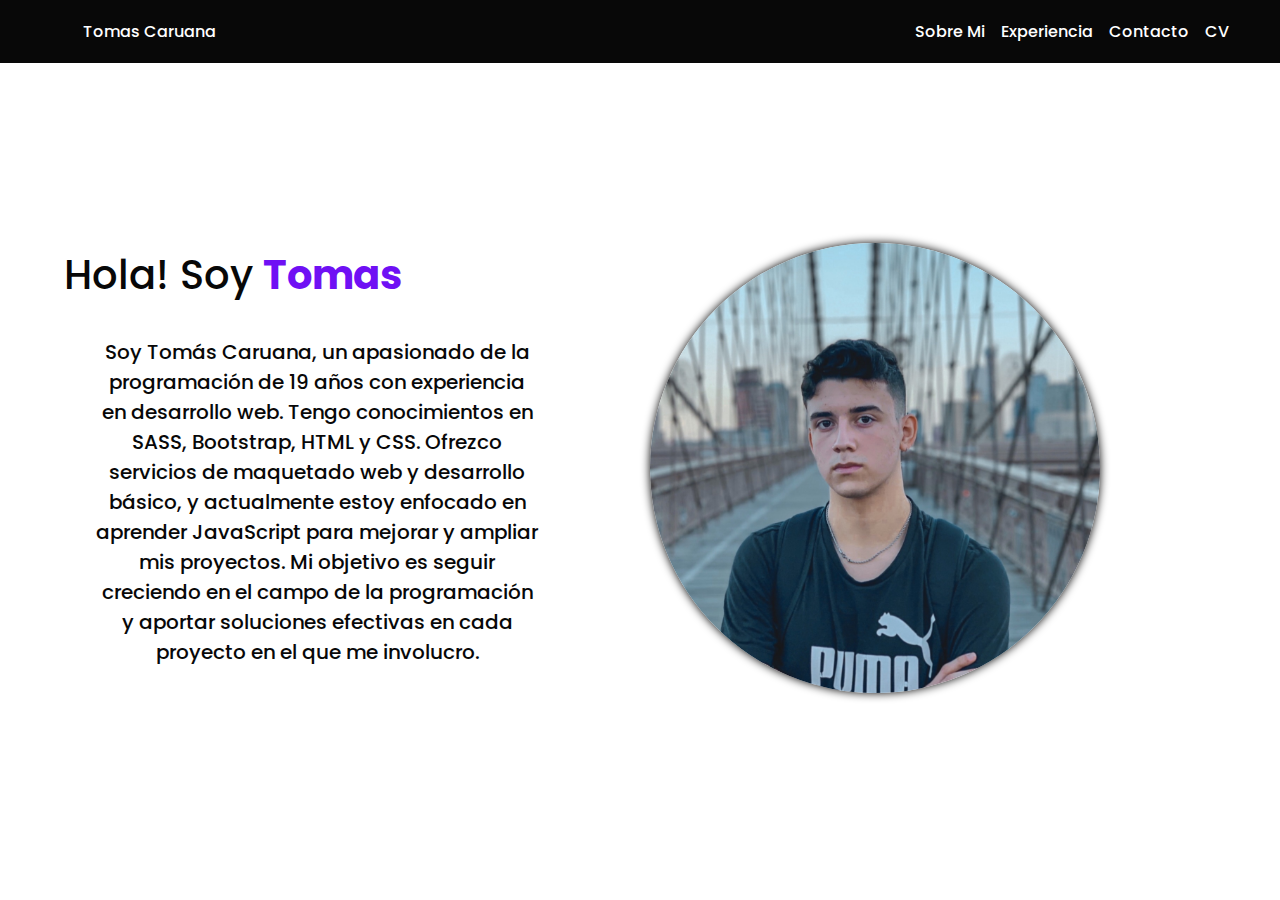
<file: index.html>
<!DOCTYPE html>
<html lang="en">
<head>
    <meta charset="UTF-8">
    <meta name="viewport" content="width=device-width, initial-scale=1.0">
    <!--Link iconos-->
    <link href='https://unpkg.com/boxicons@2.1.4/css/boxicons.min.css' rel='stylesheet'>
    <!--Link css e imagenes-->
    <link rel="stylesheet" href="/css/styles.css">
    <link rel="stylesheet" href="/img/">
    <!--Link fuente-->
    <link rel="preconnect" href="https://fonts.googleapis.com">
<link rel="preconnect" href="https://fonts.gstatic.com" crossorigin>
<link href="https://fonts.googleapis.com/css2?family=Poppins:ital,wght@0,100;0,200;0,300;0,400;0,500;0,600;0,700;0,800;0,900;1,100;1,200;1,300;1,400;1,500;1,600;1,700;1,800;1,900&display=swap" rel="stylesheet">

    <title>Home</title>
</head>

<body>
    <header>
        <section>
            <span><a href="/index.html">Tomas Caruana</a></span>
            <div>
                <nav>
                    <ul>
                        <li><a href="/pages/Sobre mi.html">Sobre Mi</a></li>
                        <li><a href="/pages/Servicios.html">Experiencia</a></li>
                        <li><a href="/pages/Contacto.html">Contacto</a></li>
                        <li><a href="/pages/CV.html">CV</a></li>
                    </ul>
                </nav>
            </div>
        </section>
    </header>
    <main>
        <section>
            <div class="texto">
                <h1>Hola! Soy <span>Tomas</span></h1>
                <p>Soy Tomás Caruana, un apasionado de la programación de 19 años con experiencia en desarrollo web. Tengo conocimientos en SASS, Bootstrap, HTML y CSS. Ofrezco servicios de maquetado web y desarrollo básico, y actualmente estoy enfocado en aprender JavaScript para mejorar y ampliar mis proyectos. Mi objetivo es seguir creciendo en el campo de la programación y aportar soluciones efectivas en cada proyecto en el que me involucro.</p>
            </div>
            <div class="foto">
                <img src="/img/IMG_6095.jpg" alt="Foto Tomas">
            </div>
        </section>
    </main>
</body>
</html>
</file>
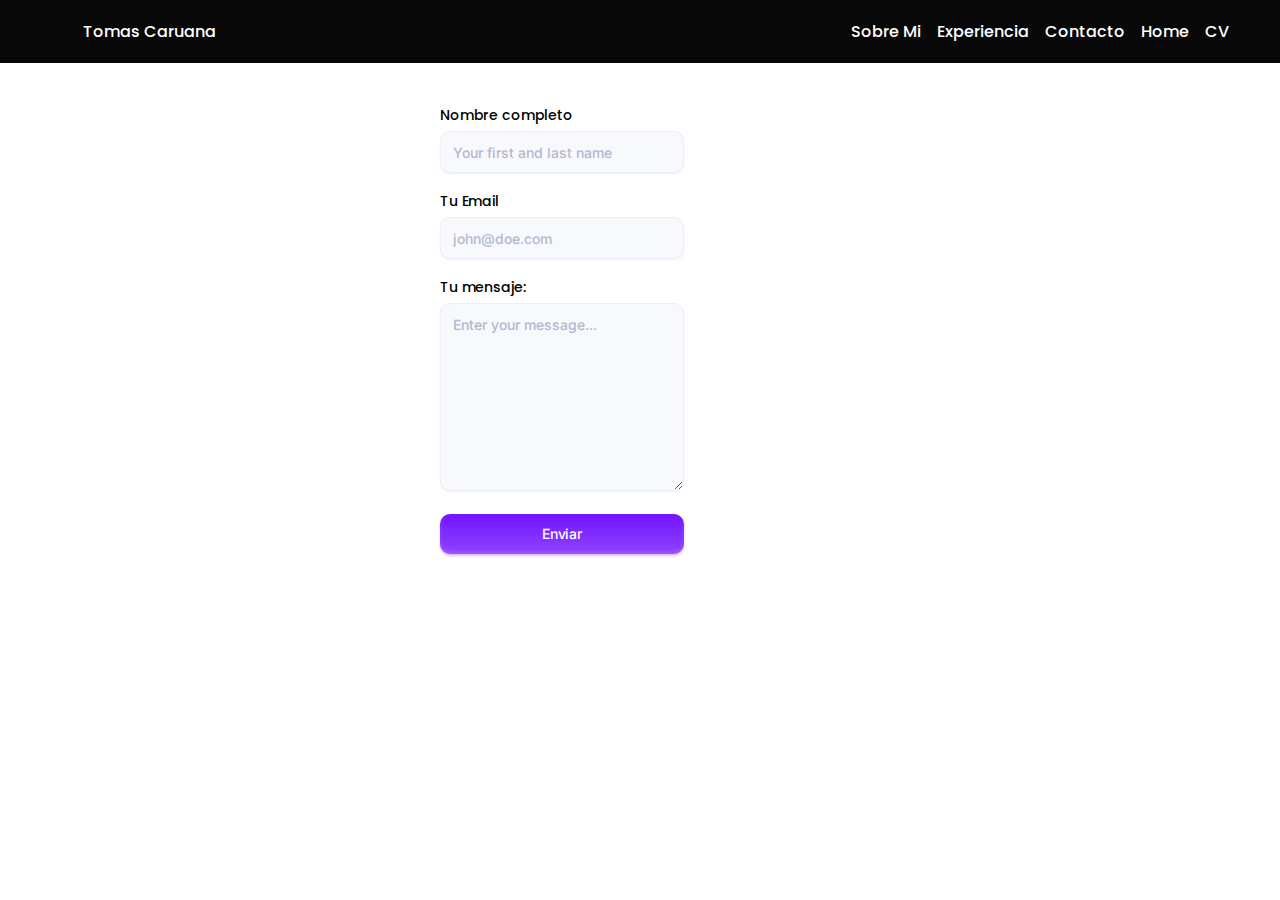
<file: pages/Contacto.html>
<!DOCTYPE html>
<html lang="en">
<head>
    <meta charset="UTF-8">
    <meta name="viewport" content="width=device-width, initial-scale=1.0">
    <!--Link iconos-->
    <link href='https://unpkg.com/boxicons@2.1.4/css/boxicons.min.css' rel='stylesheet'>
    <!--Link css e imagenes-->
    <link rel="stylesheet" href="/css/styles.css">
    <link rel="stylesheet" href="/img/">
    <!--Link fuente-->
    <link rel="preconnect" href="https://fonts.googleapis.com">
<link rel="preconnect" href="https://fonts.gstatic.com" crossorigin>
<link href="https://fonts.googleapis.com/css2?family=Poppins:ital,wght@0,100;0,200;0,300;0,400;0,500;0,600;0,700;0,800;0,900;1,100;1,200;1,300;1,400;1,500;1,600;1,700;1,800;1,900&display=swap" rel="stylesheet">
    <title>Document</title>
</head>
<body>
    <header>
        <section>
            <span><a href="/index.html">Tomas Caruana</a></span>
            <div>
                <nav>
                    <ul>
                        <li><a href="/pages/Sobre mi.html">Sobre Mi</a></li>
                        <li><a href="/pages/Servicios.html">Experiencia</a></li>
                        <li><a href="/pages/Contacto.html">Contacto</a></li>
                        <li><a href="/index.html">Home</a></li>
                        <li><a href="/pages/CV.html">CV</a></li>
                    </ul>
                </nav>
            </div>
        </section>
    </header>
    <main>
        <section class="formcarry-container">
            <form action="#" method="POST" enctype="multipart/form-data">
            
            <div class="formcarry-block">
                <label for="fc-generated-1-name">Nombre completo</label>
                <input type="text" name="name" id="fc-generated-1-name" placeholder="Your first and last name" />
            </div>
                
            <div class="formcarry-block">
                <label for="fc-generated-1-email">Tu Email</label>
                <input type="email" name="email" id="fc-generated-1-email" placeholder="john@doe.com" />
            </div>
                
            <div class="formcarry-block">
                <label for="fc-generated-1-message">Tu mensaje:</label>
                <textarea name="message" name="message" id="fc-generated-1-message" placeholder="Enter your message..."></textarea>
            </div>
                
            <div class="formcarry-block">  
                <button type="submit">Enviar</button>
            </div>
            
            </form>
        </section>
        
        <style>
            
            @import url('https://fonts.googleapis.com/css2?family=Inter:wght@400;500&display=swap');
        
            .formcarry-container {
                box-sizing: border-box;
                margin: 40px auto 0 auto;
                padding: 0;
                font-family: "Inter", sans-serif;
                font-size: 14px;
                font-weight: 400;
                line-height: 24px;
                letter-spacing: -0.01em;
                color: black;
                width: 400px;
        
                /* NORMAL */
                --fc-normal-filed-bg-color: #F7F9FC;
                --fc-border-color: #ECEFF9;
                --fc-normal-text-color: #0E0B3D;
                --fc-normal-placeholder-color: #B3B8D0;
        
                /* PRIMARY COLOR | HSL FORMAT*/
                --fc-primary-color-hue: 264;
                --fc-error-color-hue: 356;
                --fc-primary-hsl: var(--fc-primary-color-hue), 100%, 54%;
                --fc-error-hsl: var(--fc-error-color-hue), 100%, 54%;
        
                /* HOVER */
                --fc-field-hover-bg-color: #FFFFFF;
                --fc-border-hover-color: #DDE0EE;
                --fc-field-hover-text-color: #B3B8D0;
        
                --fc-border-active-color: #1463FF;
            }
        
              .formcarry-container * {
                box-sizing: border-box;
            }
        
            .formcarry-container label {
                display: block;
                cursor: pointer;
            }
        
            .formcarry-container .formcarry-block:not(:first-child) {
                margin-top: 16px;
            }
        
            /*=============================================
            =            Fields           =
            =============================================*/
            
            .formcarry-container input,
            .formcarry-container textarea,
            .formcarry-container select {
                margin-top: 4px;
                width: 100%;
                height: 42px;
                border: 1px solid var(--fc-border-color);
                box-shadow: 0 1px 2px var(--fc-border-color);
                color: var(--fc-normal-text-color);
                background-color: var(--fc-normal-filed-bg-color);
                border-radius: 10px;
                padding: 8px 12px;
                
                font-family: "Inter", sans-serif;
                font-size:14px;
                transition: 125ms background, 125ms color, 125ms box-shadow;
            }
        
            .formcarry-container textarea{
                min-height: 188px;
                max-width: 100%;
                padding-top: 12px;
            }
        
            .formcarry-container input::placeholder,
            .formcarry-container textarea::placeholder,
            .formcarry-container select::placeholder {
                color: var(--fc-normal-placeholder-color);
            }
        
            .formcarry-container input:hover,
            .formcarry-container textarea:hover,
            .formcarry-container select:hover {
                border-color: var(--fc-border-hover-color);
                background-color: var(--fc-field-hover-bg-color);
            }
        
            .formcarry-container input:hover::placeholder,
            .formcarry-container textarea:hover::placeholder,
            .formcarry-container select:hover::placeholder {
                color: var(--fc-field-hover-text-color);
            }
        
            .formcarry-container input:focus,
            .formcarry-container textarea:focus,
            .formcarry-container select:focus {
                background-color: #fff;
                border: 2px solid hsl(var(--fc-primary-hsl));
                box-shadow: 0px 1px 6px hsla(var(--fc-primary-hsl), 17%), 0px 2px 0px hsla(var(--fc-primary-hsl), 14%);
                outline: none;
            }
        
            .formcarry-container input:focus,
            .formcarry-container select:focus {
                padding: 8px 11px;
            }
        
            .formcarry-container textarea:focus {
                padding: 11px;
            }
        
            .formcarry-container select {
                background-image: url("data:image/svg+xml,%3Csvg width='24' height='24' viewBox='0 0 24 24' fill='none' xmlns='http://www.w3.org/2000/svg'%3E%3Cpath d='M11.9997 14.5001L8.46387 10.9642L9.64303 9.78589L11.9997 12.1434L14.3564 9.78589L15.5355 10.9642L11.9997 14.5001Z' fill='%236C6F93'/%3E%3C/svg%3E%0A");
                background-size: 24px 24px;
                background-position: 98%;
                background-repeat: no-repeat;
                appearance: none;
                -webkit-appearance: none;
            }
        
            .formcarry-container button {
                font-family: "Inter", sans-serif;
                font-weight: 500;
                font-size: 14px;
                letter-spacing: -0.02em;
                height: 40px;
                line-height: 24px;
                width: 100%;
                border: 0;
                border-radius: 10px;
                box-sizing: border-box;
                background: linear-gradient(180deg, rgba(255, 255, 255, 0) 0%, rgba(255, 255, 255, 0.2) 100%), hsla(var(--fc-primary-hsl));
                color: #fff;
                cursor: pointer;
                box-shadow: 0px 2px 4px -2px hsla(var(--fc-primary-hsl), 64%), inset 0px -2px 4px rgba(255, 255, 255, 0.16);
                
                transition: 125ms all;
            }
            
            .formcarry-container button:hover {
                background: linear-gradient(0deg, rgba(0, 0, 0, 0.1), rgba(0, 0, 0, 0.1)), hsla(var(--fc-primary-hsl));
            }
            
            .formcarry-container button:focus {
                background: linear-gradient(0deg, rgba(0, 0, 0, 0.2), rgba(0, 0, 0, 0.2)), hsla(var(--fc-primary-hsl));
                border-inline: 1px solid inline rgba(255, 255, 255, 0.6);
                box-shadow: 0px 0px 0px 3px rgba(var(--fc-primary-hsl), 12%);
            }
        
            .formcarry-container button:active {
                background: linear-gradient(0deg, rgba(0, 0, 0, 0.2), rgba(0, 0, 0, 0.2)), hsla(var(--fc-primary-hsl));
            }
        
            .formcarry-container button:disabled {
                background-color: hsla(var(--fc-primary-hsl), 40%);
                cursor: not-allowed;
            }
        
            .formcarry-container input:focus:required:invalid,
            .formcarry-container input:focus:invalid, 
            .formcarry-container select:focus:required:invalid,
            .formcarry-container select:focus:invalid
            {
                color: hsl(var(--fc-error-hsl)); 
                border-color: hsl(var(--fc-error-hsl));
                box-shadow: 0px 1px 6px hsla(var(--fc-error-hsl), 17%), 0px 2px 0px hsla(var(--fc-error-hsl), 14%);
            }
        
            /*=====  End of Fields  ======*/
        </style>
    </main>
</body>
</html>
</file>
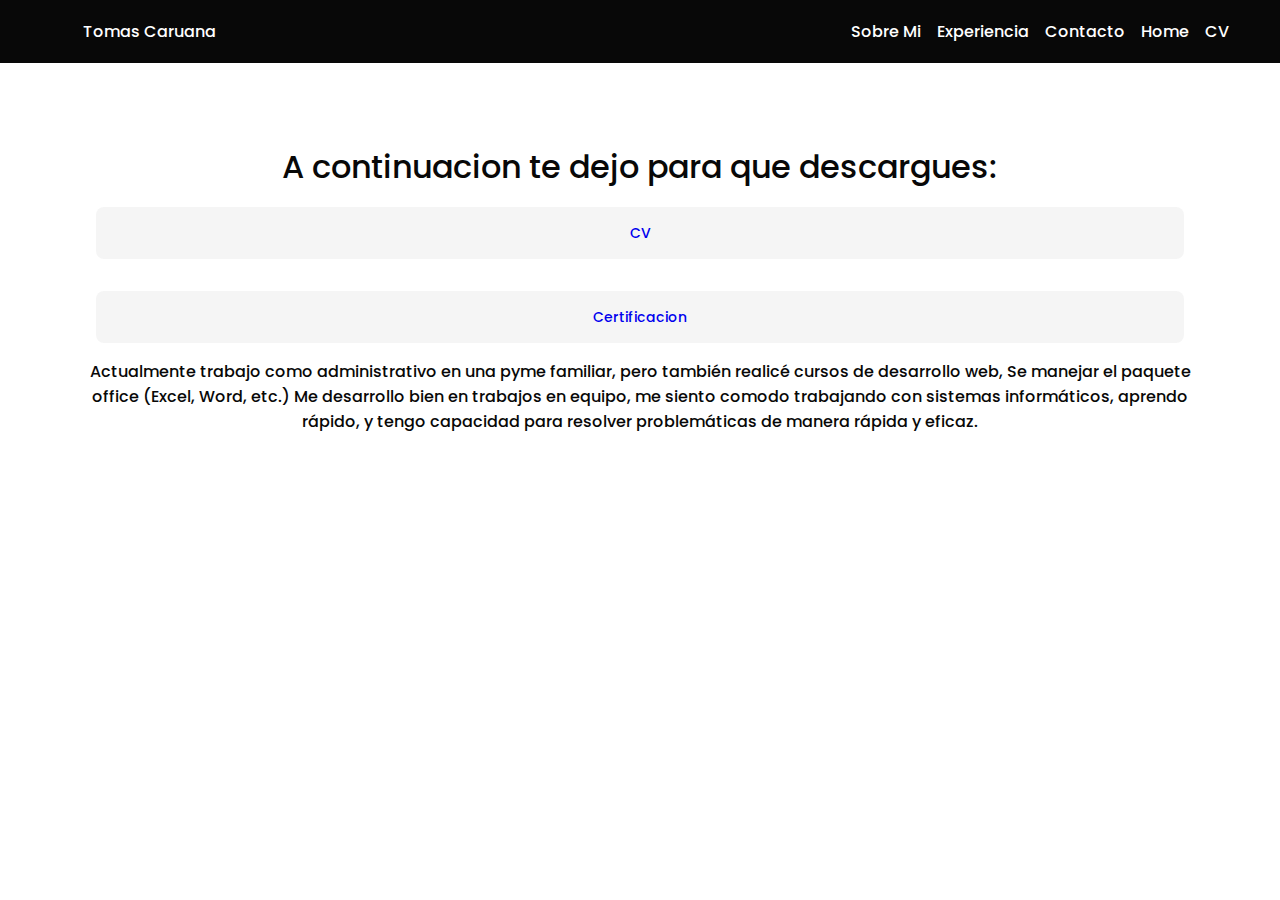
<file: pages/CV.html>
<!DOCTYPE html>
<html lang="en">
<head>
    <meta charset="UTF-8">
    <meta name="viewport" content="width=device-width, initial-scale=1.0">
    <!--Link iconos-->
    <link href='https://unpkg.com/boxicons@2.1.4/css/boxicons.min.css' rel='stylesheet'>
    <!--Link css e imagenes-->
    <link rel="stylesheet" href="/css/styles.css">
    <link rel="stylesheet" href="/img/">
    <!--Link fuente-->
    <link rel="preconnect" href="https://fonts.googleapis.com">
<link rel="preconnect" href="https://fonts.gstatic.com" crossorigin>
<link href="https://fonts.googleapis.com/css2?family=Poppins:ital,wght@0,100;0,200;0,300;0,400;0,500;0,600;0,700;0,800;0,900;1,100;1,200;1,300;1,400;1,500;1,600;1,700;1,800;1,900&display=swap" rel="stylesheet">
    <title>Document</title>
</head>
<body>
    <header>
        <section>
            <span><a href="/index.html">Tomas Caruana</a></span>
            <div>
                <nav>
                    <ul>
                        <li><a href="/pages/Sobre mi.html">Sobre Mi</a></li>
                        <li><a href="/pages/Servicios.html">Experiencia</a></li>
                        <li><a href="/pages/Contacto.html">Contacto</a></li>
                        <li><a href="/index.html">Home</a></li>
                        <li><a href="/pages/CV.html">CV</a></li>
                    </ul>
                </nav>
            </div>
        </section>
    </header>
    <main class="cv">
        <h1>A continuacion te dejo para que descargues:</h1>
        <button class="btn_cv"><a target="_blank" href="../img/Curriculum.pdf">CV</a></button>
        <button class="btn_cv"><a target="_blank" href="../img/636b1e3269616a000e334861.png">Certificacion</a></button>
        <h4>Actualmente trabajo como administrativo
            en una pyme familiar, pero también realicé cursos de desarrollo web, Se manejar el
            paquete office (Excel, Word, etc.) Me desarrollo bien en trabajos en equipo, me siento
            comodo trabajando con sistemas informáticos, aprendo rápido, y tengo capacidad
            para resolver problemáticas de manera rápida y eficaz.
            </h4>
    </main>
</body>
</html>
</file>
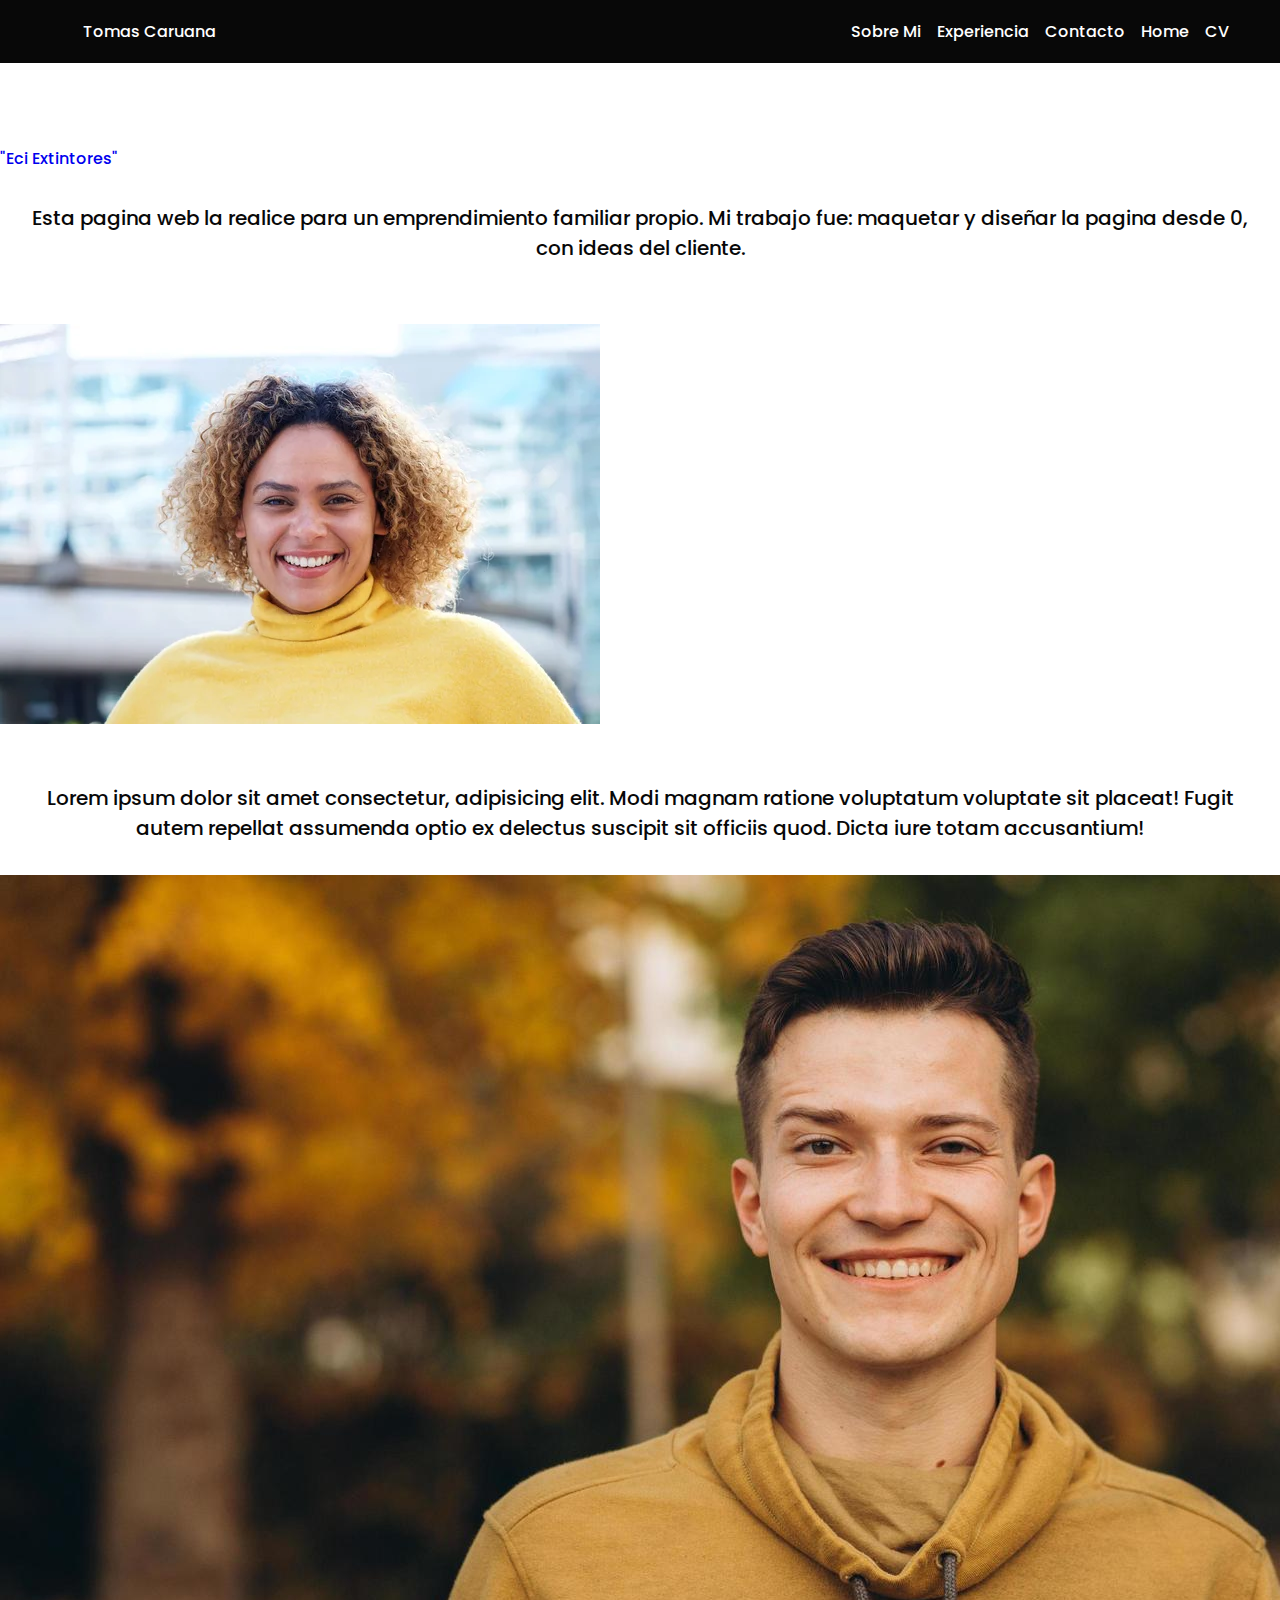
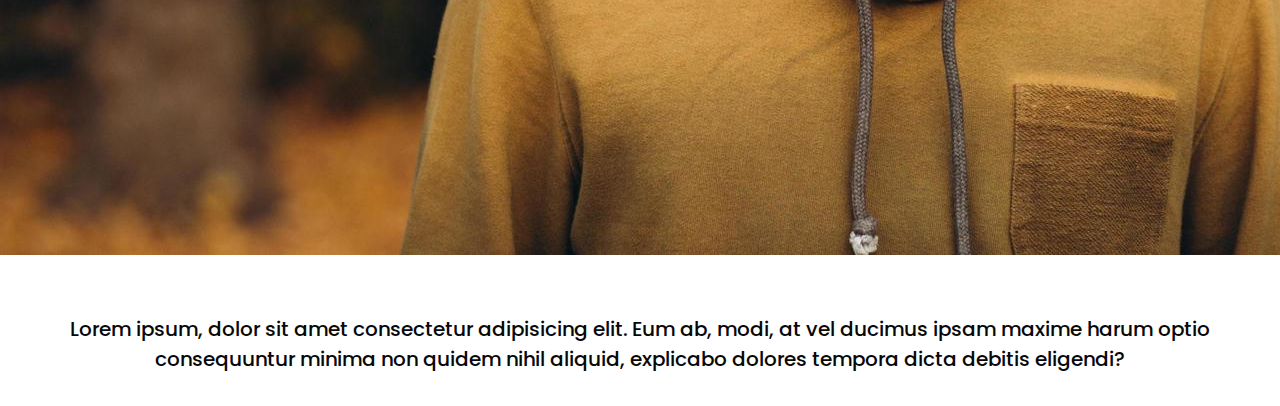
<file: pages/Experiencia.html>
<!DOCTYPE html>
<html lang="en">
<head>
    <meta charset="UTF-8">
    <meta name="viewport" content="width=device-width, initial-scale=1.0">
    <!--Link iconos-->
    <link href='https://unpkg.com/boxicons@2.1.4/css/boxicons.min.css' rel='stylesheet'>
    <!--Link css e imagenes-->
    <link rel="stylesheet" href="/css/styles.css">
    <link rel="stylesheet" href="/img/">
    <!--Link fuente-->
    <link rel="preconnect" href="https://fonts.googleapis.com">
    <link rel="preconnect" href="https://fonts.gstatic.com" crossorigin>
    <link href="https://fonts.googleapis.com/css2?family=Poppins:ital,wght@0,100;0,200;0,300;0,400;0,500;0,600;0,700;0,800;0,900;1,100;1,200;1,300;1,400;1,500;1,600;1,700;1,800;1,900&display=swap" rel="stylesheet">
    <title>experiencia</title>
</head>
<body>
    <header>
        <section>
            <span><a href="/index.html">Tomas Caruana</a></span>
            <div>
                <nav>
                    <ul>
                        <li><a href="/pages/Sobre mi.html">Sobre Mi</a></li>
                        <li><a href="/pages/Servicios.html">Experiencia</a></li>
                        <li><a href="/pages/Contacto.html">Contacto</a></li>
                        <li><a href="/index.html">Home</a></li>
                        <li><a href="/pages/CV.html">CV</a></li>
                    </ul>
                </nav>
            </div>
        </section>
    </header>
    <main>
        <H1>Proyectos</H1>
        <h2>a continuacion te dejo algunos proyectos que realice</h2>
    <div>
        <a target="_blank" href="https://tomas-caruana.github.io/pre-entrega3-Caruana/">"Eci Extintores"</a>
        <p>Esta pagina web la realice para un emprendimiento familiar propio. Mi trabajo fue: maquetar y diseñar la pagina desde 0, con ideas del cliente.</p>
    </div>
    <h3>Testimonios</h3>
    <div>
        <img src="/img/depositphotos_237485756-stock-photo-close-horizontal-portrait-beautiful-african.jpg" alt="carla">
        <H5>|Carla|</H5>
        <p>Lorem ipsum dolor sit amet consectetur, adipisicing elit. Modi magnam ratione voluptatum voluptate sit placeat! Fugit autem repellat assumenda optio ex delectus suscipit sit officiis quod. Dicta iure totam accusantium!</p>
    </div>
    <div>
        <img src="/img/portrait-of-handsome-guy-smiling-in-the-autumn-park-free-photo.jpg" alt="marcos">
        <h5>|Marcos|</h5>
        <p>Lorem ipsum, dolor sit amet consectetur adipisicing elit. Eum ab, modi, at vel ducimus ipsam maxime harum optio consequuntur minima non quidem nihil aliquid, explicabo dolores tempora dicta debitis eligendi?</p>
    </div>
    </main>
</body>
</html>
</file>
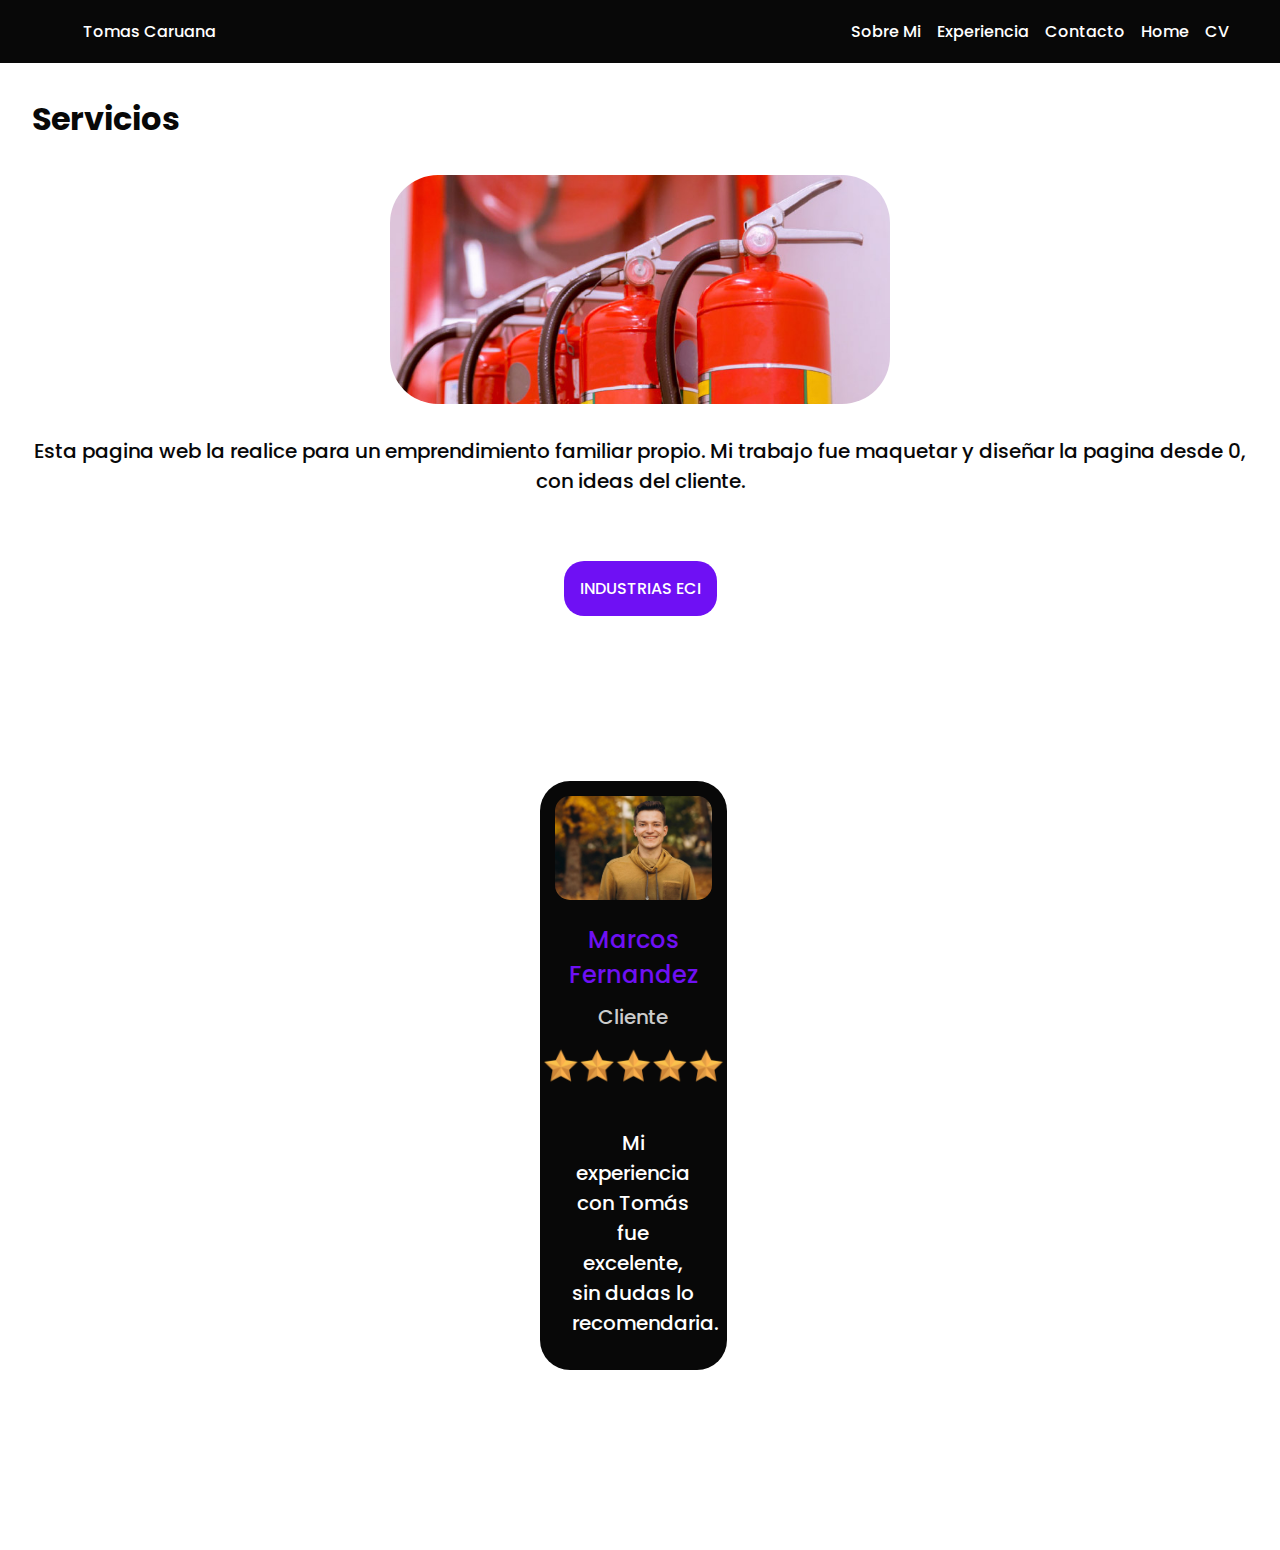
<file: pages/Servicios.html>
<!DOCTYPE html>
<html lang="en">
<head>
    <meta charset="UTF-8">
    <meta name="viewport" content="width=device-width, initial-scale=1.0">
    <!--Link iconos-->
    <link href='https://unpkg.com/boxicons@2.1.4/css/boxicons.min.css' rel='stylesheet'>
    <!--Link css e imagenes-->
    <link rel="stylesheet" href="/css/styles.css">
    <link rel="stylesheet" href="/img/">
    <!--Link fuente-->
    <link rel="preconnect" href="https://fonts.googleapis.com">
    <link rel="preconnect" href="https://fonts.gstatic.com" crossorigin>
    <link href="https://fonts.googleapis.com/css2?family=Poppins:ital,wght@0,100;0,200;0,300;0,400;0,500;0,600;0,700;0,800;0,900;1,100;1,200;1,300;1,400;1,500;1,600;1,700;1,800;1,900&display=swap" rel="stylesheet">
    <title>Document</title>
</head>
<body>
    <header>
        <section>
            <span><a href="/index.html">Tomas Caruana</a></span>
            <div>
                <nav>
                    <ul>
                        <li><a href="/pages/Sobre mi.html">Sobre Mi</a></li>
                        <li><a href="/pages/Servicios.html">Experiencia</a></li>
                        <li><a href="/pages/Contacto.html">Contacto</a></li>
                        <li><a href="/index.html">Home</a></li>
                        <li><a href="/pages/CV.html">CV</a></li>
                    </ul>
                </nav>
            </div>
        </section>
    </header>
    <main>
        <h1 class="servicios">Servicios</h1>
        <div class="eci">
            <img src="/img/matafuegos.jpg" alt="matafuegos">
            <p>Esta pagina web la realice para un emprendimiento familiar propio. Mi trabajo fue maquetar y diseñar la pagina desde 0, con ideas del cliente.
            </p>
            <ul>
                <li>
                    <a href="https://tomas-caruana.github.io/pre-entrega3-Caruana/" target="_blank" rel="noopener noreferrer">INDUSTRIAS ECI</a>
                </li>
            </ul>
        </div>
        <section class="reseña">
            <div>
                <img src="/img/portrait-of-handsome-guy-smiling-in-the-autumn-park-free-photo.jpg" alt="cliente" class="cliente">
                <h2>Marcos Fernandez</h2>
                <p class="text-cliente">Cliente</p>
                <img src="/img/yellow-five-stars-quality-rating-icons-5-stars-icon-five-star-sign-rating-symbol-transparent-background-illustration-png.webp" alt="estrellas" class="estrellas">
                <p>Mi experiencia con Tomás fue excelente, sin dudas lo recomendaria.</p>
            </div>
        </section>
    </main>
</body>
</html>
</file>
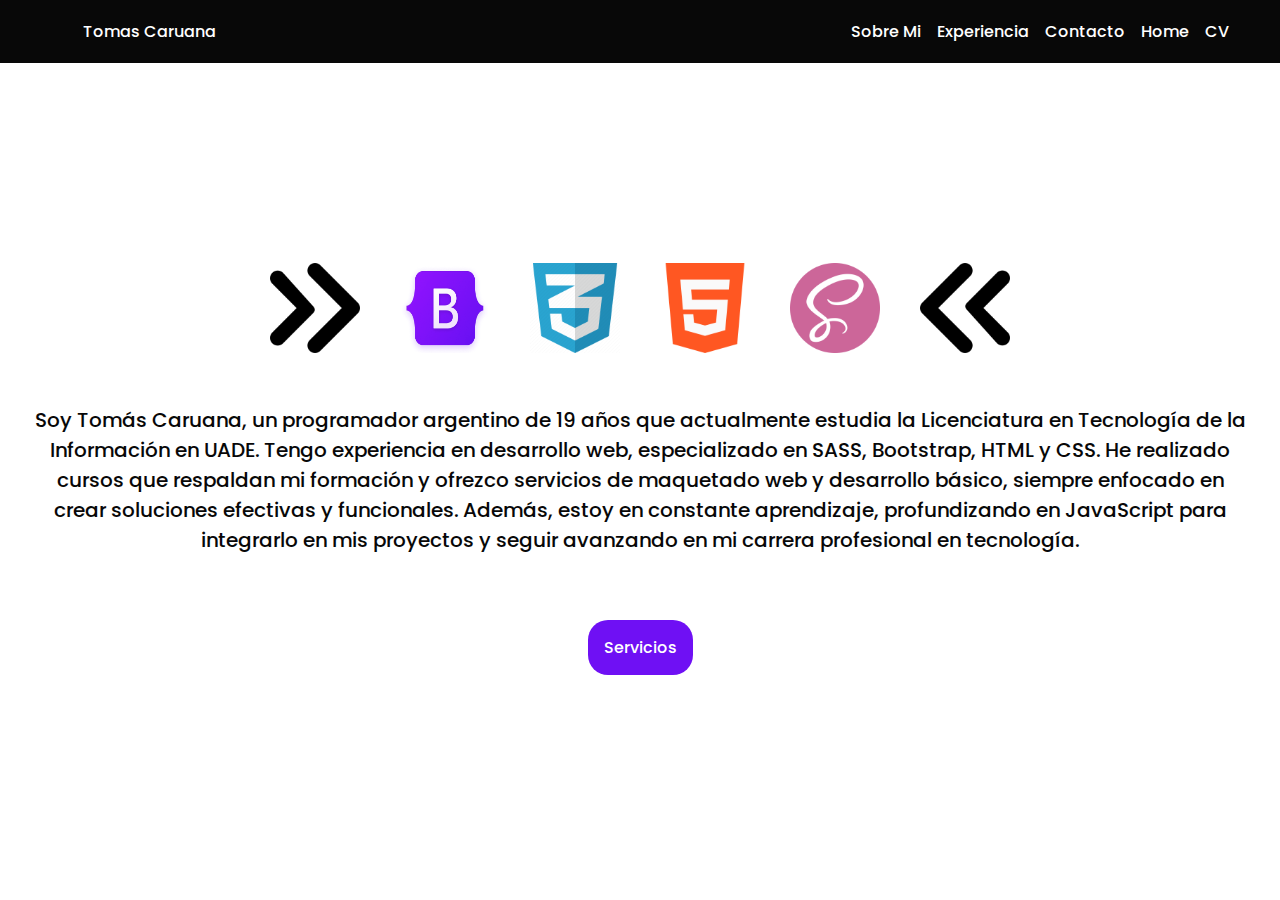
<file: pages/Sobre mi.html>
<!DOCTYPE html>
<html lang="en">
<head>
    <meta charset="UTF-8">
    <meta name="viewport" content="width=device-width, initial-scale=1.0">
    <!--Link iconos-->
    <link href='https://unpkg.com/boxicons@2.1.4/css/boxicons.min.css' rel='stylesheet'>
    <!--Link css e imagenes-->
    <link rel="stylesheet" href="/css/styles.css">
    <link rel="stylesheet" href="/img/">
    <!--Link fuente-->
    <link rel="preconnect" href="https://fonts.googleapis.com">
<link rel="preconnect" href="https://fonts.gstatic.com" crossorigin>
<link href="https://fonts.googleapis.com/css2?family=Poppins:ital,wght@0,100;0,200;0,300;0,400;0,500;0,600;0,700;0,800;0,900;1,100;1,200;1,300;1,400;1,500;1,600;1,700;1,800;1,900&display=swap" rel="stylesheet">
    <title>Sobre Mi</title>
</head>
<body>
    <header>
        <section>
            <span><a href="/index.html">Tomas Caruana</a></span>
            <div>
                <nav>
                    <ul>
                        <li><a href="/pages/Sobre mi.html">Sobre Mi</a></li>
                        <li><a href="/pages/Servicios.html">Experiencia</a></li>
                        <li><a href="/pages/Contacto.html">Contacto</a></li>
                        <li><a href="/index.html">Home</a></li>
                        <li><a href="/pages/CV.html">CV</a></li>
                    </ul>
                </nav>
            </div>
        </section>
    </header>
    <main>
    <div class="social-icons">
        <img src="/img/1cc437d0-f433-4f1b-b5ff-b5345a957ac9.png" alt="flechas icons" class="flechas">
        <img src="/img/bootstrap-logo-shadow.png" alt="Bootstrap icon">
        <img src="/img/css.webp" alt="css icon">
        <img src="/img/html.png" alt="html icon">
        <img src="/img/sass.png" alt="sass icon">
        <img src="/img/double-left-arrows-symbol_icon-icons.webp" alt="flechas icons" class="flechas">
    </div>
    <p>Soy Tomás Caruana, un programador argentino de 19 años que actualmente estudia la Licenciatura en Tecnología de la Información en UADE. Tengo experiencia en desarrollo web, especializado en SASS, Bootstrap, HTML y CSS. He realizado cursos que respaldan mi formación y ofrezco servicios de maquetado web y desarrollo básico, siempre enfocado en crear soluciones efectivas y funcionales. Además, estoy en constante aprendizaje, profundizando en JavaScript para integrarlo en mis proyectos y seguir avanzando en mi carrera profesional en tecnología.</p>
    <div class="servicio-btn">
        <li>
                <a href="/pages/Servicios.html">Servicios</a>
        </li>
        </ul>
    </div>
</main>
</body>
</html>
</file>
<file: css/styles.css>
*{
    margin: 0;
    padding: 0;
    box-sizing: border-box;
    text-decoration: none;
    list-style: none;
    font-family: Poppins;
    font-weight: 500;
}

:root{
    --bg-color:#080808;
    --text-color: white;
    --main-color: #6f10f4;
}
body{
    background-color: var(--text-color);
    color: var(--text-color);
}
header section{
    display: flex;
    align-items: center;
    justify-content: space-between;
    background-color: #080808;
    padding: 1.2rem;
}
header section span a{
    color: var(--text-color);
    margin-left: 4rem;
}

header section span:hover{
    transform: scale(1.1);
    transition: 0.3s ease;
    text-shadow: 0 0 22px var(--main-color);
}
header div ul{
    display: flex;
    gap: 1rem;
    margin-right: 2rem;
}
header div ul li a{
    color: var(--text-color);
}
header div ul li a:hover{
    color: var(--main-color);
    animation: 0 0 25px ease-in-out;
    border-bottom: 3px solid var(--main-color);
}



/* Estilos Main INDEX*/
main section{
    display: flex;
    align-items: center;
    justify-items: center;
    margin: 20vh;
margin-left: 4rem;
}
main section .foto img{
    width: 450px;
    height: 450px;
    background-image: url(/img/IMG_6095.jpg);
    background-size: cover;
    border-radius: 50%;
    margin-left: 5rem;
    box-shadow: 0 0  10px black; 
}

.texto{
    color: var(--bg-color);
    font-size: 20px;
}
.texto span{
    color: var(--main-color);
    font-weight: bold;
}

/*Estilos SOBRE MI*/
main .social-icons{
    padding-top: 20vh;
    display: flex;
    justify-content: center;
}
main .social-icons img{
    width: 130px;
    padding-bottom: 5rem;
    padding: 20px;
}
main p{
    color: var(--bg-color);
    text-align: center;
    padding: 2rem;
    font-size: 20px;
}
main .servicio-btn{
    display: flex;
    padding: 3px;
    justify-content: center;
    padding-top: 3rem;
}
.servicio-btn li a{
    padding: 1rem;
    background-color: var(--main-color);
    border-radius: 20px;
    color: var(--text-color);
}


/*Estilos SERVICIOS*/

main .servicios{
    color: var(--bg-color);
    padding: 2rem;
    font-weight: bold;
}

main .eci{
    display: flex;
    flex-direction: column;
    align-items: center;

}
main .eci img{
    border-radius: 3rem;
    width: 500px;
}
main .eci p{
    font-size: 20px;
    padding-bottom: 5rem;
}

main .eci ul li a{
    background-color: var(--main-color);
    color: var(--text-color);
    padding: 1rem;
    border-radius: 20px;
}

main .reseña{
    display: flex;
    justify-content: center;
    padding-left: 8%;

}
main .reseña div{
    width: 20%;
    border:5px #080808;
    border-radius: 30px;
    background-color: #080808;
}
main .reseña div h2{
    color: var(--main-color);
    text-align: center;
}
main .reseña div .text-cliente{
    padding: 10px;
    color: #ccc;
}
main .reseña div p{
    color: var(--text-color);
}
.estrellas{
    width: 100%;
}
.cliente{
    width: 100%;
    padding: 15px;
    border-radius: 30px;
}
.cv{
    color: #080808;
    display: flex;
    justify-content: center;
    flex-direction: column;
    padding: 5rem;
    text-align: center;
}

.btn_cv {
background-color: rgba(51, 51, 51, 0.05);
border-radius: 8px;
border-width: 0;
color: #333333;
cursor: pointer;
display: inline-block;
font-family: "Haas Grot Text R Web", "Helvetica Neue", Helvetica, Arial, sans-serif;
font-size: 14px;
font-weight: 500;
line-height: 20px;
list-style: none;
margin: 0;
padding: 10px 12px;
text-align: center;
transition: all 200ms;
vertical-align: baseline;
white-space: nowrap;
user-select: none;
-webkit-user-select: none;
touch-action: manipulation;
padding:1rem;
margin: 1rem;

}

/* MQ*/
@media (max-width: 768px) {
    header section {
        flex-direction: column;
        align-items: flex-start;
    }

    header section span a {
        margin-left: 1rem;
    }

    header div ul {
        flex-direction: column;
        gap: 0.5rem;
        margin-right: 0;
        margin-top: 1rem;
    }

    main section {
        flex-direction: column;
        margin: 10vh 1rem;
        text-align: center;
    }

    main section .foto img {
        width: 250px;
        height: 250px;
        margin-left: 0;
    }

    .texto {
        font-size: 18px;
        margin-top: 1rem;
    }
}

/* Media Query para tablets */
@media (max-width: 768px) { 
    /* ... tus estilos existentes para tablets ... */
}

/* Media Query para móviles */
@media (max-width: 480px) { 
    header section {
        flex-direction: column; /* Apilar elementos en columna */
        align-items: center; /* Centrar horizontalmente */
    }

    header div ul {
        flex-direction: column;
        align-items: center; /* Centrar horizontalmente los elementos del menú */
    }

    main section .foto img {
        width: 80%; /* Ancho relativo al contenedor */
        height: auto; /* Ajustar altura automáticamente */
    }

    .texto {
        font-size: 16px;
    }

    .social-icons img {
        width: 80px; /* Reducir el tamaño de los iconos */
    }

    main .eci img {
        width: 90%; 
    }

    main .reseña {
        flex-direction: column; /* Apilar las reseñas en columna */
        align-items: center;
    }

    main .reseña div {
        width: 80%;
        margin-bottom: 20px; 
    }

    /* Ajustar ancho del formulario de contacto */
    .formcarry-container {
        width: 90%;
    }
}
@media (max-width: 480px) { 
    /* ... (Otros estilos para móviles pequeños) ... */
    .social-icons {
        flex-direction: column; /* Apilar iconos en columna */
        align-items: center; /* Centrar los iconos horizontalmente */ 
    }
    .flechas{
        display: none;
    }
    
    body{
        margin-bottom: 4rem;
    }
    .social-icons img {
        width: 150px; /* Ajustar tamaño de los iconos */
        margin-bottom: 10px; /* Agregar espacio entre los iconos apilados */
    }

    p {
        font-size: 14px; /* Reducir tamaño de fuente */
    }
}
</file>
